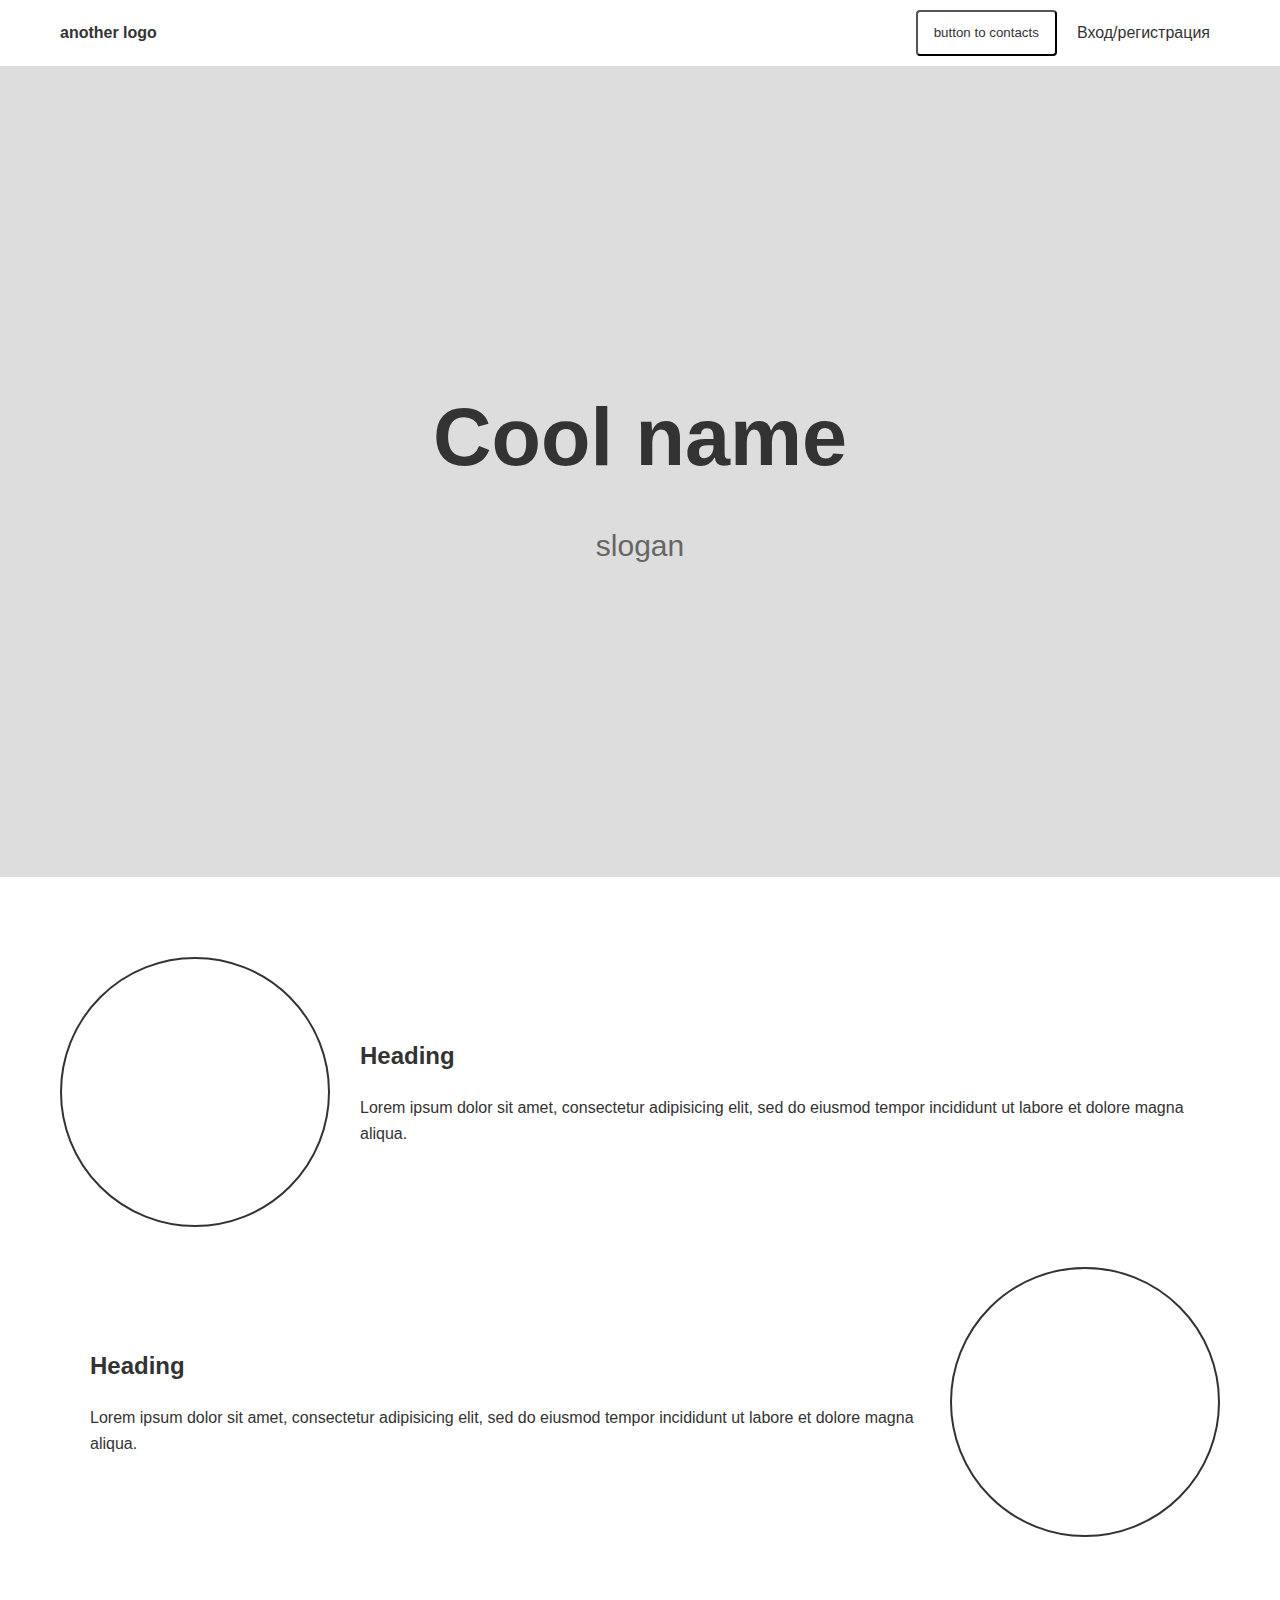
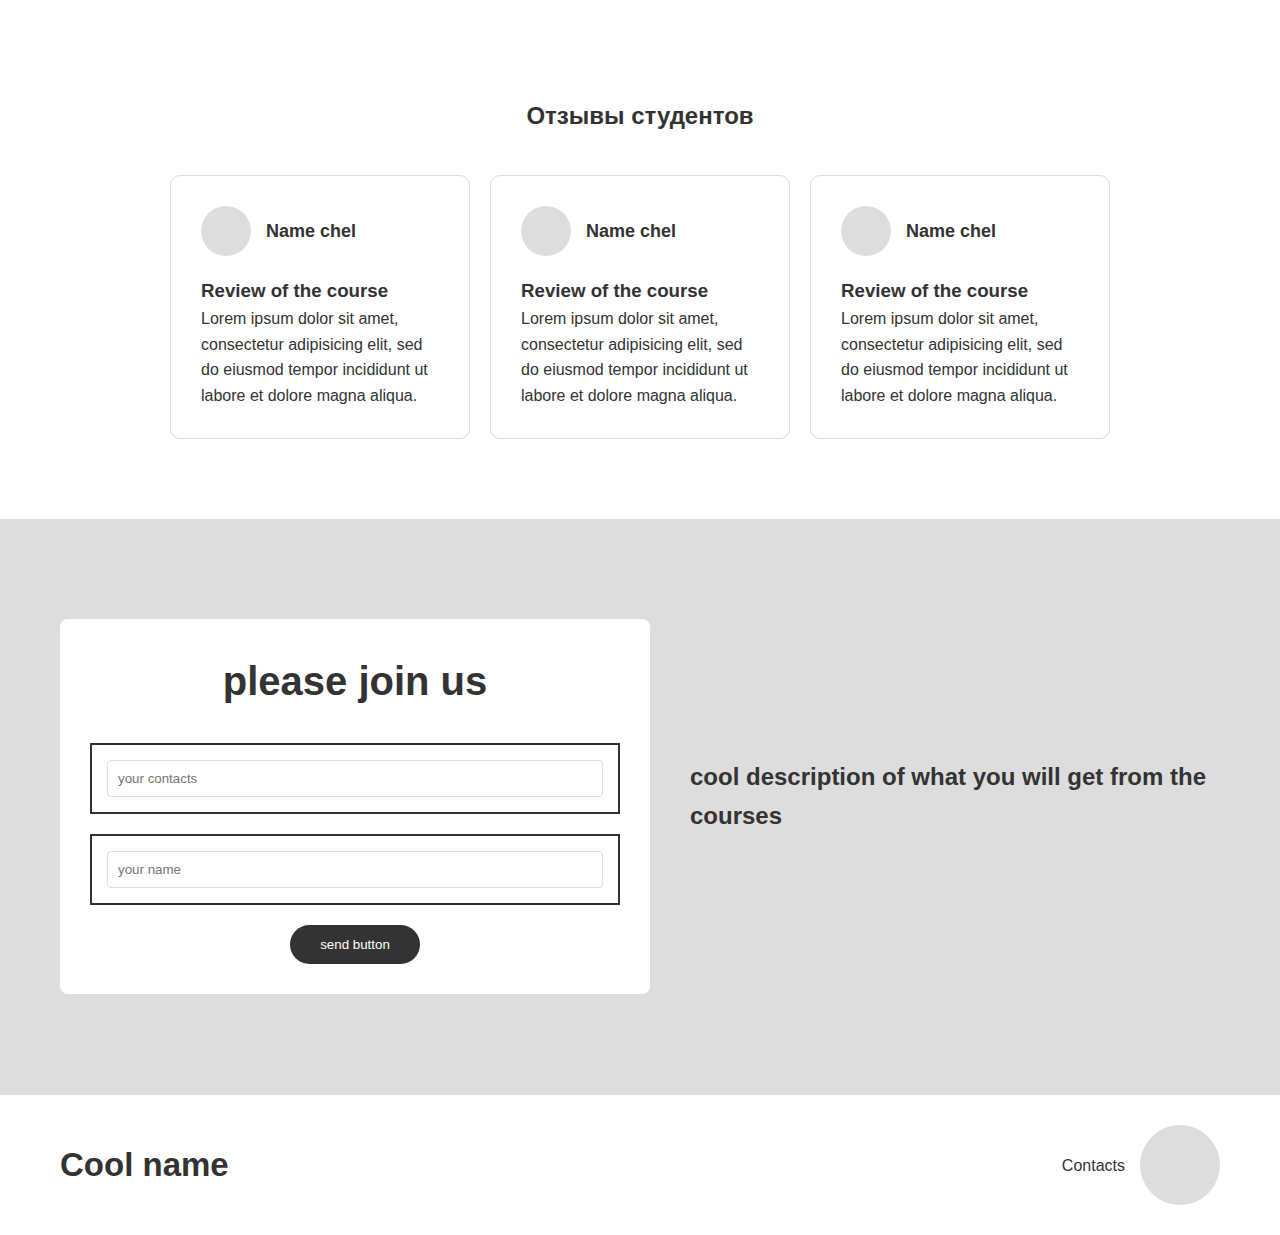
<file: index.html>
<!DOCTYPE html>
<html lang="ru">
<head>
    <meta charset="UTF-8">
    <meta name="viewport" content="width=device-width, initial-scale=1.0">
    <title>Cool name - Главная</title>
    <link rel="stylesheet" href="index.css">
</head>
<body>
    <!-- Header -->
    <header>
        <div class="container">
            <div class="header-content">
                <div class="logo">another logo</div>
                <div class="nav-buttons">
                    <button class="btn">button to contacts</button>
                    <a href="login.html" class="auth-link">Вход/регистрация</a>
                </div>
            </div>
        </div>
    </header>

    <!-- Hero Section -->
    <section class="hero">
        <div class="container">
            <h1>Cool name</h1>
            <div class="slogan">slogan</div>
        </div>
    </section>

    <!-- Features Section -->
    <section class="features">
        <div class="container"> 
            <div class="description">
                <div class="feature-image">
                    <div class="smiley"></div>
                </div>
                <div class="feature-text">
                    <h2>Heading</h2>
                    <p>Lorem ipsum dolor sit amet, consectetur adipisicing elit, sed do eiusmod tempor incididunt ut labore et dolore magna aliqua.</p>
                </div>
            </div>
        </div>
        <div class="container"> 
            <div class="description">
                <div class="feature-text">
                    <h2>Heading</h2>
                    <p>Lorem ipsum dolor sit amet, consectetur adipisicing elit, sed do eiusmod tempor incididunt ut labore et dolore magna aliqua.</p>
                </div>
                <div class="feature-image">
                    <div class="smiley"></div>
                </div>
            </div>
        </div>
    </section>

    <!-- Reviews Section -->
    <section class="reviews">
        <div class="container">
            <h2>Отзывы студентов</h2>
            <div class="review-cards">
                <div class="review-card">
                    <div class="review-header">
                        <div class="review-avatar"></div>
                        <div class="review-name">Name chel</div>
                    </div>
                    <h3>Review of the course</h3>
                    <p>Lorem ipsum dolor sit amet, consectetur adipisicing elit, sed do eiusmod tempor incididunt ut labore et dolore magna aliqua.</p>
                </div>
                <div class="review-card">
                    <div class="review-header">
                        <div class="review-avatar"></div>
                        <div class="review-name">Name chel</div>
                    </div>
                    <h3>Review of the course</h3>
                    <p>Lorem ipsum dolor sit amet, consectetur adipisicing elit, sed do eiusmod tempor incididunt ut labore et dolore magna aliqua.</p>
                </div>
                <div class="review-card">
                    <div class="review-header">
                        <div class="review-avatar"></div>
                        <div class="review-name">Name chel</div>
                    </div>
                    <h3>Review of the course</h3>
                    <p>Lorem ipsum dolor sit amet, consectetur adipisicing elit, sed do eiusmod tempor incididunt ut labore et dolore magna aliqua.</p>
                </div>
            </div>
        </div>
    </section>

    <!-- CTA Section -->
    <section class="cta">
        <div class="container">
            <div class="cta-content">
                <div class="cta-form">
                    <h3 style="text-align: center; margin-bottom: 30px; font-size: 40px;">please join us</h3>
                    <div class="form-group">
                        <div class="form-frame">
                            <input type="text" class="form-input" placeholder="your contacts">
                        </div>
                    </div>
                    <div class="form-group">
                        <div class="form-frame">
                            <input type="text" class="form-input" placeholder="your name">
                        </div>
                    </div>
                    <button type="submit" class="submit-btn">send button</button>
                </div>
                <div class="cta-text">
                    <h2>cool description of what you will get from the courses</h2>
                </div>
            </div>
        </div>
    </section>

    <!-- Footer -->
    <footer>
        <div class="container">
            <div class="footer-content">
                <div class="footer-logo">Cool name</div>
                <div class="footer-contacts">
                    <span>Contacts</span>
                    <div class="footer-circle"></div>
                </div>
            </div>
        </div>
    </footer>
</body>
</html>
</file>
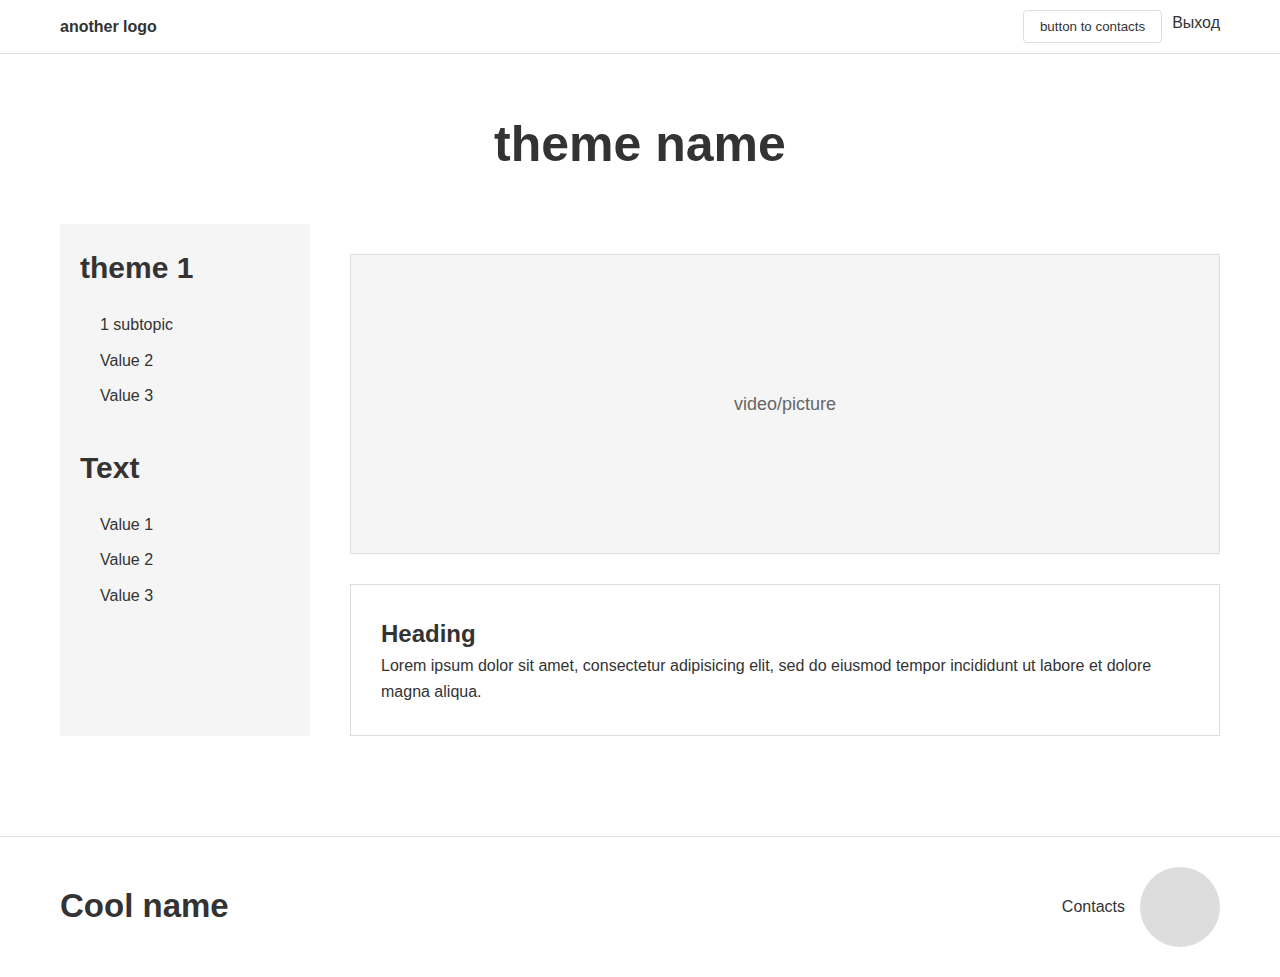
<file: course-topic.html>
<!DOCTYPE html>
<html lang="ru">
<head>
    <meta charset="UTF-8">
    <meta name="viewport" content="width=device-width, initial-scale=1.0">
    <title>Cool name - Тема курса</title>
    <link rel="stylesheet" href="course-topic.css">
</head>
<body>
    <!-- Header -->
    <header>
        <div class="container">
            <div class="header-content">
                <div class="logo">another logo</div>
                <div class="nav-buttons">
                    <button class="btn">button to contacts</button>
                    <a href="login.html" class="logout-link">Выход</a>
                </div>
            </div>
        </div>
    </header>

    <!-- Course Topic Section -->
    <section class="course-topic-section">
        <div class="container">
            <h1 class="topic-title">theme name</h1>
            
            <div class="topic-layout">
                <div class="topic-sidebar">
                    <div class="theme-item">
                        <h3 class="theme-title">theme 1</h3>
                        <ul class="subtopics">
                            <li>1 subtopic</li>
                            <li>Value 2</li>
                            <li>Value 3</li>
                        </ul>
                    </div>
                    
                    <div class="theme-item">
                        <h3 class="theme-title">Text</h3>
                        <ul class="subtopics">
                            <li>Value 1</li>
                            <li>Value 2</li>
                            <li>Value 3</li>
                        </ul>
                    </div>
                </div>
                
                <div class="topic-content">
                    <div class="video-placeholder">
                        <div class="video-text">video/picture</div>
                    </div>
                    
                    <div class="topic-description">
                        <h2>Heading</h2>
                        <p>Lorem ipsum dolor sit amet, consectetur adipisicing elit, sed do eiusmod tempor incididunt ut labore et dolore magna aliqua.</p>
                    </div>
                </div>
            </div>
        </div>
    </section>

    <!-- Footer -->
    <footer>
        <div class="container">
            <div class="footer-content">
                <div class="footer-logo">Cool name</div>
                <div class="footer-contacts">
                    <span>Contacts</span>
                    <div class="footer-circle"></div>
                </div>
            </div>
        </div>
    </footer>
</body>
</html>
</file>
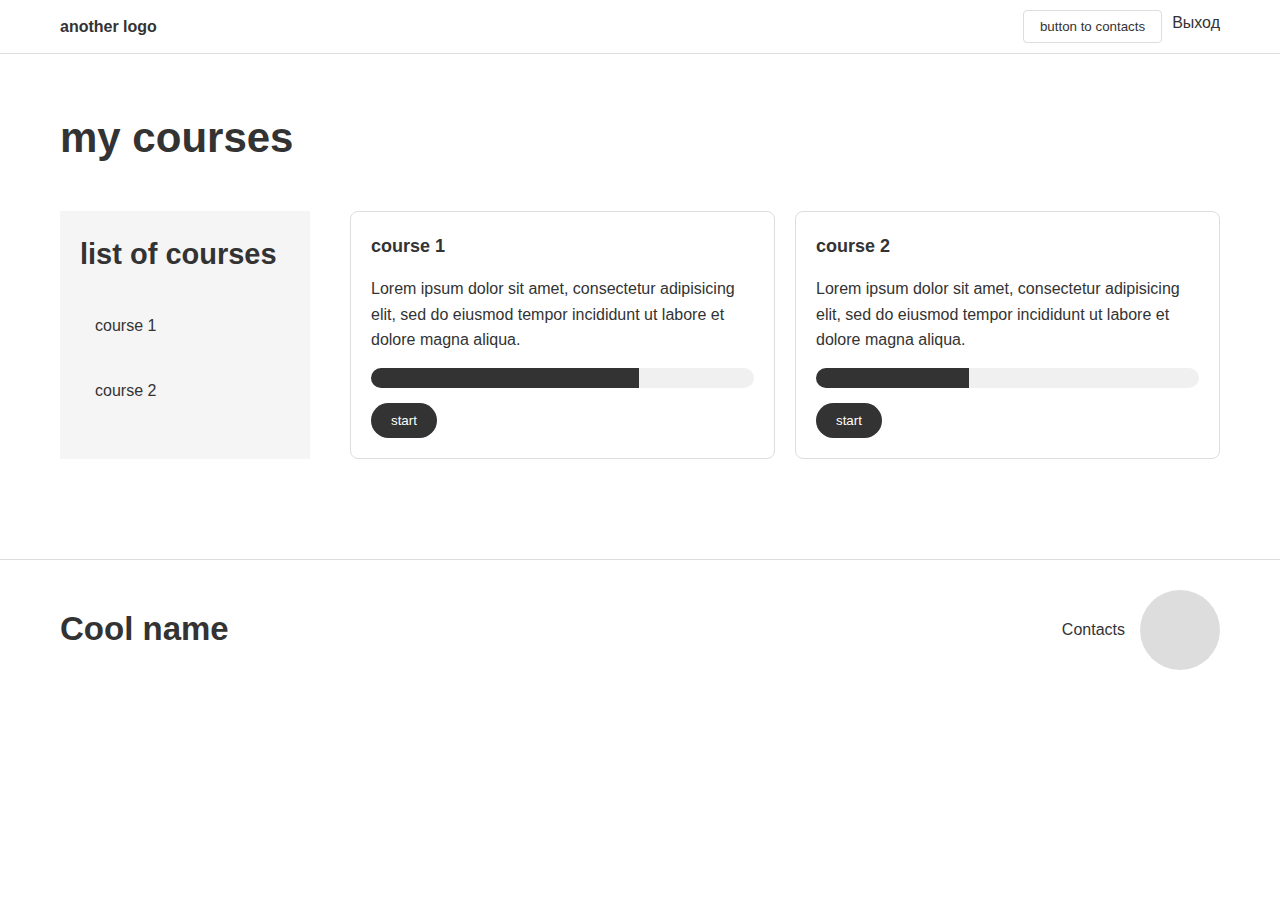
<file: courses.html>
<!DOCTYPE html>
<html lang="ru">
<head>
    <meta charset="UTF-8">
    <meta name="viewport" content="width=device-width, initial-scale=1.0">
    <title>Cool name - Мои курсы</title>
    <link rel="stylesheet" href="courses.css">
</head>
<body>
        <!-- Header -->
    <header>
        <div class="container">
            <div class="header-content">
                <div class="logo">another logo</div>
                <div class="nav-buttons">
                    <button class="btn">button to contacts</button>
                    <a href="login.html" class="logout-link">Выход</a>
                </div>
            </div>
        </div>
    </header>


    <!-- Courses Section -->
    <section class="courses-section">
        <div class="container">
            <h1 class="page-title">my courses</h1>
            
            <div class="courses-layout">
                <div class="courses-sidebar">
                    <h2 class="sidebar-title">list of courses</h2>
                    <div class="course-item">course 1</div>
                    <div class="course-item">course 2</div>
                </div>
                
                <div class="courses-list">
                    <div class="course-cards">
                        <div class="course-card">
                            <h3 class="course-title">course 1</h3>
                            <p>Lorem ipsum dolor sit amet, consectetur adipisicing elit, sed do eiusmod tempor incididunt ut labore et dolore magna aliqua.</p>
                            <div class="progress-bar">
                                <div class="progress-fill"></div>
                            </div>
                            <button class="start-btn">start</button>
                        </div>
                        
                        <div class="course-card">
                            <h3 class="course-title">course 2</h3>
                            <p>Lorem ipsum dolor sit amet, consectetur adipisicing elit, sed do eiusmod tempor incididunt ut labore et dolore magna aliqua.</p>
                            <div class="progress-bar">
                                <div class="progress-fill" style="width: 40%;"></div>
                            </div>
                            <button class="start-btn">start</button>
                        </div>
                    </div>
                </div>
            </div>
        </div>
    </section>

    <!-- Footer -->
    <footer>
        <div class="container">
            <div class="footer-content">
                <div class="footer-logo">Cool name</div>
                <div class="footer-contacts">
                    <span>Contacts</span>
                    <div class="footer-circle"></div>
                </div>
            </div>
        </div>
    </footer>

</body>
</html>
</file>
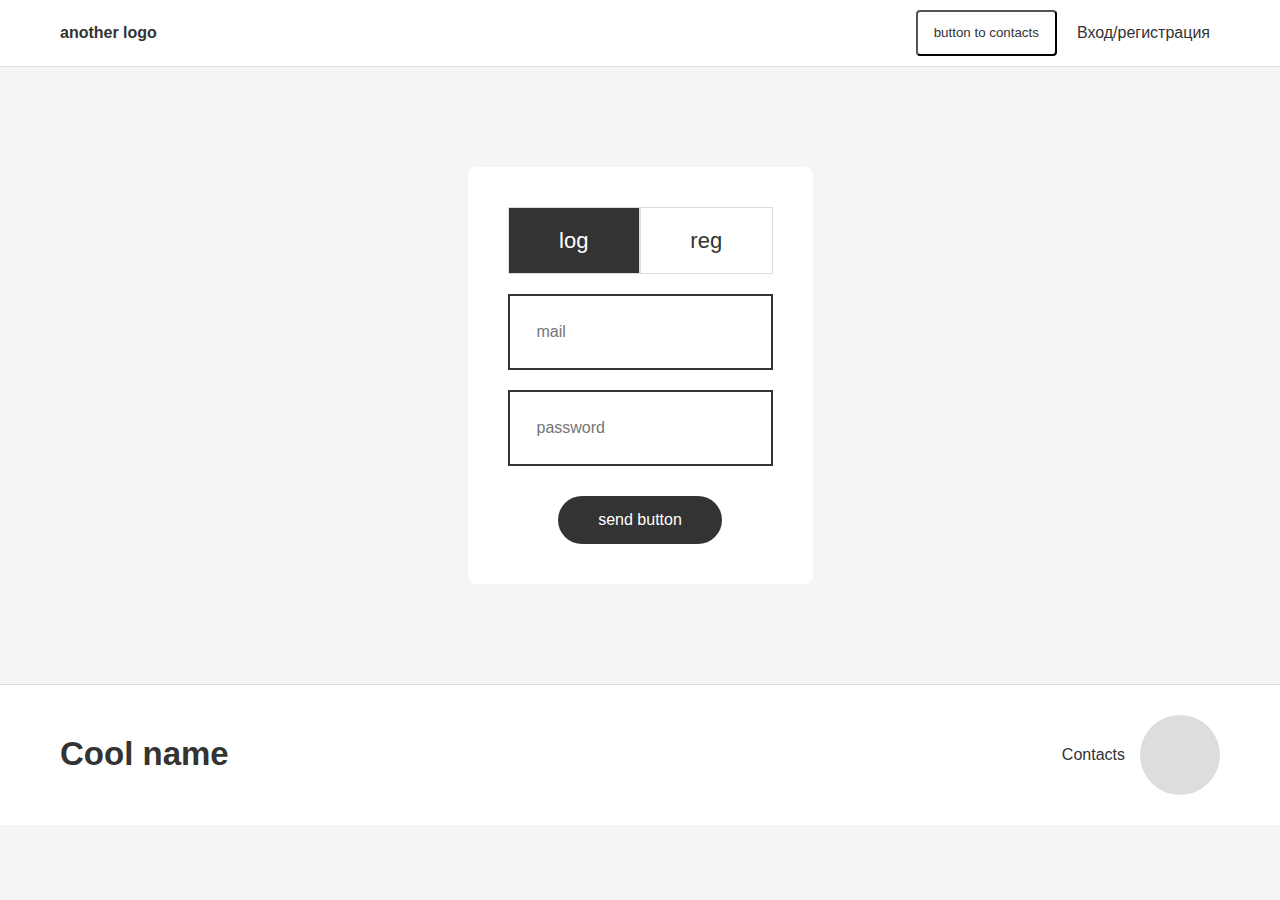
<file: login.html>
<!DOCTYPE html>
<html lang="ru">
<head>
    <meta charset="UTF-8">
    <meta name="viewport" content="width=device-width, initial-scale=1.0">
    <title>Cool name - Вход/Регистрация</title>
    <link rel="stylesheet" href="login.css">
</head>
<body>
    <!-- Header -->
    <header>
        <div class="container">
            <div class="header-content">
                <div class="logo">another logo</div>
                <div class="nav-buttons">
                    <button class="btn">button to contacts</button>
                    <a href="login.html" class="auth-link">Вход/регистрация</a>
                </div>
            </div>
        </div>
    </header>

    <!-- Auth Section -->
    <section class="auth-section">
        <div class="container">
            <div class="auth-form">
                <div class="auth-tabs">
                    <div class="auth-tab active">log</div>
                    <div class="auth-tab">reg</div>
                </div>
                
                <div class="form-frame">
                    <input type="email" class="form-input" placeholder="mail">
                </div>
                
                <div class="form-frame">
                    <input type="password" class="form-input" placeholder="password">
                </div>
                
                <button type="submit" class="submit-btn">send button</button>
            </div>
        </div>
    </section>

    <!-- Footer -->
    <footer>
        <div class="container">
            <div class="footer-content">
                <div class="footer-logo">Cool name</div>
                <div class="footer-contacts">
                    <span>Contacts</span>
                    <div class="footer-circle"></div>
                </div>
            </div>
        </div>
    </footer>

    
</body>
</html>
</file>
<file: index.css>
* {
            margin: 0;
            padding: 0;
            box-sizing: border-box;
        }
        
        body {
            font-family: Arial, sans-serif;
            line-height: 1.6;
            color: #333;
        }
        
        .container {
            max-width: 1200px;
            margin: 0 auto;
            padding: 0 20px;
        }
        
        /* Header */
        header {
            background: #fff;
            border-bottom: 1px solid #ddd;
            padding: 10px 0;
        }
        
        .header-content {
            display: flex;
            justify-content: space-between;
            align-items: center;
        }
        
        .logo {
            font-weight: bold;
        }
        
        .nav-buttons {
            display: flex;
            justify-content: flex-end;
            gap: 10px;
        }
        
        .btn {
            padding: 8px 16px;
            border-radius: 4px;
            text-decoration: none;
            color: #333;
            background: #fff;
        }
        
        .auth-link {
            color: #333;
            text-decoration: none;
            margin: 10px;
        }
        
        /* Hero Section */
        .hero {
            display: flex;
            justify-content: center;
            align-items: center;
            background-color: #ddd;
            text-align: center;
            min-height: 400px;
            height: 90vh;
        }
        
        .hero h1 {
            font-size: 81px;
            margin-bottom: 20px;
        }
        
        .slogan {
            font-size: 30px;
            color: #666;
        }
        
        /* Features Section */
        .features {
            padding: 80px 0;
            display: flex;
            gap: 40px;
            align-items: center;
            flex-direction:column;
        }
        
        .feature-image {
            text-align: center;
        }
        
        .smiley {
            width: 270px;
            height: 270px;
            background: #fff;
            border-radius: 50%;
            border: 2px solid #333;
            display: flex;
            align-items: center;
            justify-content: center;
            font-size: 120px;
            padding: 30px;
        }
        
        .feature-text {
            flex: 1;
            padding: 30px;
        }
        
        .feature-text h2 {
            font-size: 24px;
            margin-bottom: 20px;
        }

        .description {
            display: flex;
            align-items: center;
            justify-content: center;
        }
        
        /* Reviews Section */
        .reviews {
            padding: 80px 0;
            background: #fff;
        }
        
        .reviews h2 {
            text-align: center;
            margin-bottom: 40px;
        }
        
        .review-cards {
            display: flex;
            gap: 20px;
            justify-content: center;
        }
        
        .review-card {
            background: #fff;
            border: 1px solid #ddd;
            border-radius: 10px;
            padding: 30px;
            flex: 1;
            max-width: 300px;
        }
        
        .review-header {
            display: flex;
            align-items: center;
            margin-bottom: 20px;
        }
        
        .review-avatar {
            width: 50px;
            height: 50px;
            border-radius: 50%;
            background: #ddd;
            margin-right: 15px;
        }
        
        .review-name {
            font-weight: bold;
            font-size: 18px;
        }
        
        /* CTA Section */
        .cta {
            background-color: #ddd;
            padding: 100px 0;
        }
        
        .cta-content {
            display: flex;
            gap: 40px;
            align-items: center;
        }
        
        .cta-form {
            flex: 1;
            background: #fff;
            padding: 30px;
            border-radius: 8px;
        }
        
        .cta-text {
            flex: 1;
        }
        
        .cta-text h2 {
            font-size: 24px;
            margin-bottom: 20px;
        }
        
        .form-group {
            margin-bottom: 20px;
        }
        
        .form-frame {
            border: 2px solid #333;
            padding: 15px;
            margin-bottom: 20px;
        }
        
        .form-input {
            width: 100%;
            padding: 10px;
            border: 1px solid #ddd;
            border-radius: 4px;
        }
        
        .submit-btn {
            background: #333;
            color: #fff;
            padding: 12px 30px;
            border: none;
            border-radius: 25px;
            cursor: pointer;
            display: block;
            margin: 0 auto;
        }
        
        /* Footer */
        footer {
            background: #fff;
            border-top: 1px solid #ddd;
            padding: 30px 0;
        }
        
        .footer-content {
            display: flex;
            justify-content: space-between;
            align-items: center;
        }
        
        .footer-logo {
            font-size: 33px;
            font-weight: bold;
        }
        
        .footer-contacts {
            display: flex;
            align-items: center;
            gap: 15px;
        }
        
        .footer-circle {
            width: 80px;
            height: 80px;
            border-radius: 50%;
            background: #ddd;
        }
</file>
<file: course-topic.css>
* {
            margin: 0;
            padding: 0;
            box-sizing: border-box;
        }
        
        body {
            font-family: Arial, sans-serif;
            line-height: 1.6;
            color: #333;
        }
        
        .container {
            max-width: 1200px;
            margin: 0 auto;
            padding: 0 20px;
        }
        
        /* Header */
        header {
            background: #fff;
            border-bottom: 1px solid #ddd;
            padding: 10px 0;
        }
        
        .header-content {
            display: flex;
            justify-content: space-between;
            align-items: center;
        }
        
        .logo {
            font-weight: bold;
        }
        
        .nav-buttons {
            display: flex;
            gap: 10px;
        }
        
        .btn {
            padding: 8px 16px;
            border: 1px solid #ddd;
            border-radius: 4px;
            text-decoration: none;
            color: #333;
            background: #fff;
            cursor: pointer;
        }
        
        .logout-link {
            color: #333;
            text-decoration: none;
        }
        
        /* Course Topic Section */
        .course-topic-section {
            padding: 50px 0;
        }
        
        .topic-layout {
            display: flex;
            gap: 40px;
        }
        
        .topic-sidebar {
            width: 250px;
            background-color: #f5f5f5;
            padding: 20px;
        }
        
        .topic-content {
            flex: 1;
        }
        
        .topic-title {
            font-size: 50px;
            margin-bottom: 40px;
            text-align: center;
        }
        
        .theme-item {
            margin-bottom: 30px;
        }
        
        .theme-title {
            font-size: 30px;
            margin-bottom: 15px;
        }
        
        .subtopics {
            list-style: none;
        }
        
        .subtopics li {
            padding: 5px 0;
            margin-left: 20px;
        }
        
        .video-placeholder {
            background: #f5f5f5;
            height: 300px;
            display: flex;
            align-items: center;
            justify-content: center;
            margin: 30px 0;
            border: 1px solid #ddd;
        }
        
        .video-text {
            font-size: 18px;
            color: #666;
        }
        
        .topic-description {
            background: #fff;
            padding: 30px;
            border: 1px solid #ddd;
            margin-top: 30px;
        }
        
        /*FOOTER*/
        footer {
            background: #fff;
            border-top: 1px solid #ddd;
            padding: 30px 0;
            margin-top: 50px;
        }
        
        .footer-content {
            display: flex;
            justify-content: space-between;
            align-items: center;
        }
        
        .footer-logo {
            font-size: 33px;
            font-weight: bold;
        }
        
        .footer-contacts {
            display: flex;
            align-items: center;
            gap: 15px;
        }
        
        .footer-circle {
            width: 80px;
            height: 80px;
            border-radius: 50%;
            background: #ddd;
        }
</file>
<file: courses.css>
* {
            margin: 0;
            padding: 0;
            box-sizing: border-box;
        }
        
        body {
            font-family: Arial, sans-serif;
            line-height: 1.6;
            color: #333;
        }
        
        .container {
            max-width: 1200px;
            margin: 0 auto;
            padding: 0 20px;
        }
        
        /* Header */
        header {
            background: #fff;
            border-bottom: 1px solid #ddd;
            padding: 10px 0;
        }
        
        .header-content {
            display: flex;
            justify-content: space-between;
            align-items: center;
        }
        
        .logo {
            font-weight: bold;
        }
        
        .nav-buttons {
            display: flex;
            gap: 10px;
        }
        
        .btn {
            padding: 8px 16px;
            border: 1px solid #ddd;
            border-radius: 4px;
            text-decoration: none;
            color: #333;
            background: #fff;
            cursor: pointer;
        }
        
        .logout-link {
            color: #333;
            text-decoration: none;
        }
        
        /* Courses Section */
        .courses-section {
            padding: 50px 0;
        }
        
        .page-title {
            font-size: 42px;
            margin-bottom: 40px;
        }
        
        .courses-layout {
            display: flex;
            gap: 40px;
        }
        
        .courses-sidebar {
            width: 250px;
            background-color: #f5f5f5;
            padding: 20px;
        }
        
        .courses-list {
            flex: 1;
        }
        
        .sidebar-title {
            font-size: 29px;
            margin-bottom: 20px;
        }
        
        .course-item {
            background: #f5f5f5;
            padding: 15px;
            margin-bottom: 10px;
            border-radius: 4px;
            cursor: pointer;
        }
        
        
        .course-cards {
            display: flex;
            gap: 20px;
        }
        
        .course-card {
            background: #fff;
            border: 1px solid #ddd;
            border-radius: 8px;
            padding: 20px;
            flex: 1;
            min-width: 300px;
            position: relative;
        }
        
        
        .course-title {
            font-size: 18px;
            margin-bottom: 15px;
        }
        
        .progress-bar {
            background: #f0f0f0;
            height: 20px;
            border-radius: 10px;
            margin: 15px 0;
            overflow: hidden;
        }
        
        .progress-fill {
            background: #333;
            height: 100%;
            width: 70%; /* Пример прогресса */
        }
        
        .start-btn {
            background: #333;
            color: #fff;
            padding: 10px 20px;
            border: none;
            border-radius: 20px;
            cursor: pointer;
        }
        
        /* Footer */
        footer {
            background: #fff;
            border-top: 1px solid #ddd;
            padding: 30px 0;
            margin-top: 50px;
        }
        
        .footer-content {
            display: flex;
            justify-content: space-between;
            align-items: center;
        }
        
        .footer-logo {
            font-size: 33px;
            font-weight: bold;
        }
        
        .footer-contacts {
            display: flex;
            align-items: center;
            gap: 15px;
        }
        
        .footer-circle {
            width: 80px;
            height: 80px;
            border-radius: 50%;
            background: #ddd;
        }
</file>
<file: login.css>
* {
            margin: 0;
            padding: 0;
            box-sizing: border-box;
        }
        
        body {
            font-family: Arial, sans-serif;
            line-height: 1.6;
            color: #333;
            background: #f5f5f5;
        }
        
        .container {
            max-width: 1200px;
            margin: 0 auto;
            padding: 0 20px;
        }
        
        /* Header */
        header {
            background: #fff;
            border-bottom: 1px solid #ddd;
            padding: 10px 0;
        }
        
        .header-content {
            display: flex;
            justify-content: space-between;
            align-items: center;
        }
        
        .logo {
            font-weight: bold;
        }
        
        .nav-buttons {
            display: flex;
            justify-content: flex-end;
            gap: 10px;
        }
        
        .btn {
            padding: 8px 16px;
            border-radius: 4px;
            text-decoration: none;
            color: #333;
            background: #fff;
        }
        
        .auth-link {
            color: #333;
            text-decoration: none;
            margin: 10px;
        }


        /* Auth Section */
        .auth-section {
            padding: 100px 0;
            display: flex;
            justify-content: center;
        }
        
        .auth-tabs {
            display: flex;
            margin-bottom: 20px;
        }
        
        .auth-tab {
            flex: 1;
            text-align: center;
            padding: 15px;
            background: #fff;
            border: 1px solid #ddd;
            cursor: pointer;
            font-size: 22px;
        }
        
        .auth-tab.active {
            background: #333;
            color: #fff;
        }
        
        .auth-form {
            background: #fff;
            padding: 40px;
            border-radius: 8px;
            width: 100%;
            max-width: 400px;
        }
        
        .form-frame {
            border: 2px solid #333;
            padding: 15px;
            margin-bottom: 20px;
        }
        
        .form-input {
            width: 100%;
            padding: 12px;
            border: none;
            font-size: 16px;
        }
        
        .form-input:focus {
            outline: none;
        }
        
        .submit-btn {
            background: #333;
            color: #fff;
            padding: 15px 40px;
            border: none;
            border-radius: 25px;
            cursor: pointer;
            display: block;
            margin: 30px auto 0;
            font-size: 16px;
        }
        
        /* Footer */
        footer {
            background: #fff;
            border-top: 1px solid #ddd;
            padding: 30px 0;
        }
        
        .footer-content {
            display: flex;
            justify-content: space-between;
            align-items: center;
        }
        
        .footer-logo {
            font-size: 33px;
            font-weight: bold;
        }
        
        .footer-contacts {
            display: flex;
            align-items: center;
            gap: 15px;
        }
        
        .footer-circle {
            width: 80px;
            height: 80px;
            border-radius: 50%;
            background: #ddd;
        }
</file>
